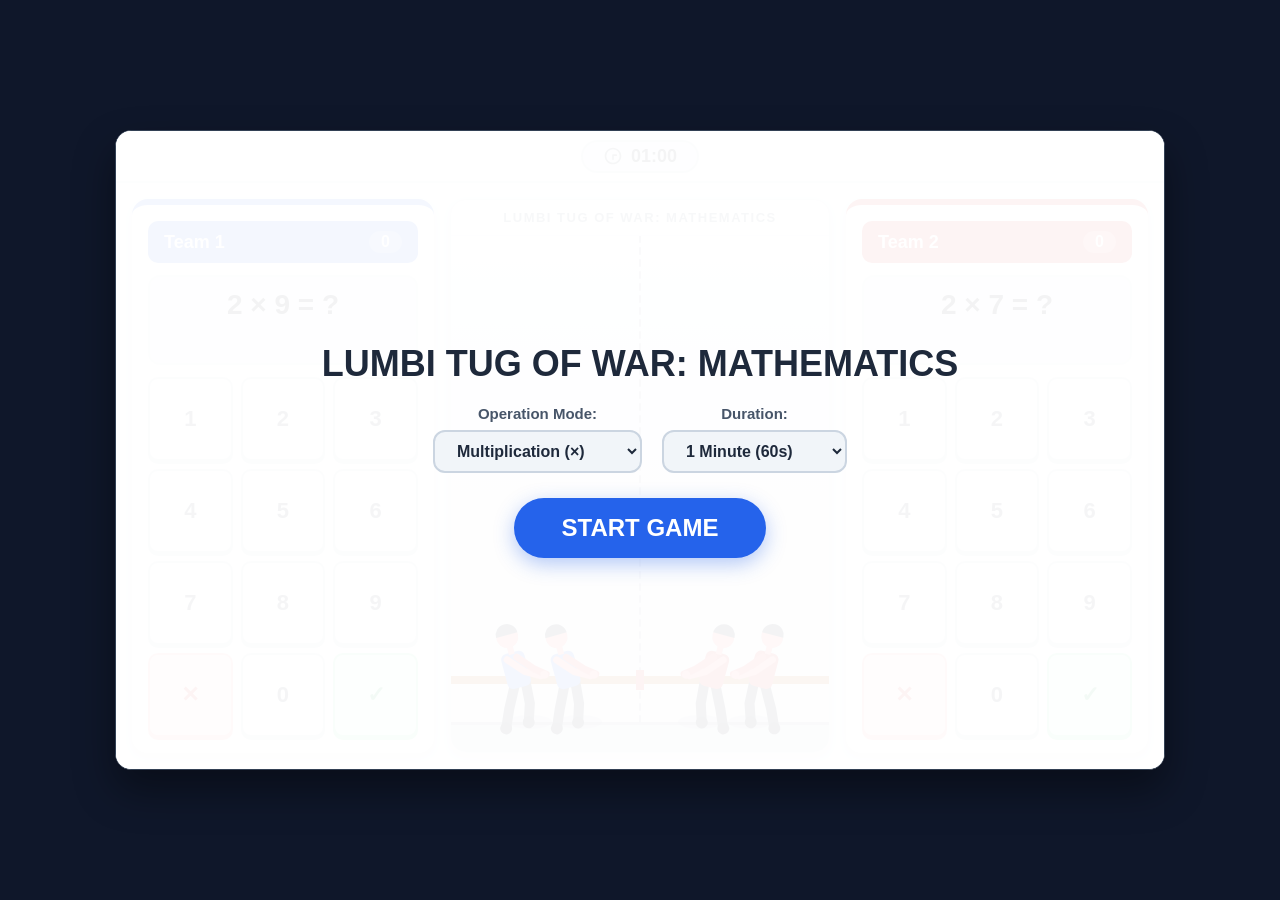
<file: index.html>
<!DOCTYPE html>
<html lang="en">
<head>
    <meta charset="UTF-8">
    <meta name="viewport" content="width=device-width, initial-scale=1.0">
    <title>Lumbi Tug of War: Mathematics</title>
    <style>
        * {
            box-sizing: border-box;
            margin: 0;
            padding: 0;
            font-family: -apple-system, BlinkMacSystemFont, "Segoe UI", Roboto, Helvetica, Arial, sans-serif;
            user-select: none;
            -webkit-user-select: none;
            touch-action: manipulation;
        }

        body {
            background-color: #0f172a;
            display: flex;
            justify-content: center;
            align-items: center;
            min-height: 100vh;
            padding: 10px;
        }

        /* Outer Frame / Window Container */
        .window-frame {
            width: 1050px;
            max-width: 100%;
            height: 640px;
            background-color: #ffffff;
            border-radius: 16px;
            box-shadow: 0 20px 40px rgba(0,0,0,0.4);
            display: flex;
            flex-direction: column;
            overflow: hidden;
            border: 1px solid #334155;
            position: relative;
        }

        /* Top Bar with Timer */
        .top-bar {
            height: 52px;
            background-color: #ffffff;
            border-bottom: 2px solid #e2e8f0;
            display: flex;
            justify-content: center;
            align-items: center;
            position: relative;
            z-index: 5;
        }

        .timer-badge {
            background-color: #f1f5f9;
            border: 2px solid #cbd5e1;
            border-radius: 20px;
            padding: 4px 20px;
            display: flex;
            align-items: center;
            gap: 8px;
            font-weight: 800;
            color: #1e293b;
            font-size: 18px;
        }

        .timer-badge svg {
            width: 20px;
            height: 20px;
            fill: #475569;
        }

        /* Three Main Column Cards Layout */
        .main-layout {
            flex: 1;
            display: flex;
            padding: 16px;
            gap: 16px;
            background-color: #f8fafc;
        }

        /* Player Cards (Left & Right) */
        .team-card {
            flex: 1;
            background: #ffffff;
            border-radius: 16px;
            box-shadow: 0 4px 12px rgba(0,0,0,0.06);
            display: flex;
            flex-direction: column;
            padding: 16px;
            position: relative;
            border-top: 6px solid transparent;
        }

        .team-card.blue {
            border-top-color: #2563eb;
        }

        .team-card.red {
            border-top-color: #dc2626;
        }

        /* Player Card Header */
        .card-header {
            display: flex;
            justify-content: space-between;
            align-items: center;
            background-color: #2563eb;
            color: white;
            padding: 10px 16px;
            border-radius: 10px;
            font-weight: bold;
            font-size: 18px;
            margin-bottom: 12px;
        }

        .team-card.red .card-header {
            background-color: #dc2626;
        }

        .team-card .score-badge {
            background: rgba(255, 255, 255, 0.25);
            padding: 2px 12px;
            border-radius: 12px;
            font-size: 16px;
        }

        /* Question Box */
        .question-box {
            background: #f1f5f9;
            border: 2px solid #e2e8f0;
            border-radius: 12px;
            padding: 12px;
            text-align: center;
            font-size: 28px;
            font-weight: 800;
            color: #0f172a;
            margin-bottom: 12px;
        }

        /* Keypad Grid */
        .keypad-grid {
            display: grid;
            grid-template-columns: repeat(3, 1fr);
            gap: 8px;
            flex: 1;
        }

        .key-btn {
            background: #ffffff;
            border: 2px solid #cbd5e1;
            border-radius: 10px;
            font-size: 22px;
            font-weight: 700;
            color: #334155;
            cursor: pointer;
            display: flex;
            justify-content: center;
            align-items: center;
            transition: all 0.05s ease;
            box-shadow: 0 3px 0 #cbd5e1;
            touch-action: manipulation;
        }

        .key-btn:active {
            transform: translateY(3px);
            box-shadow: none;
            background-color: #f1f5f9;
        }

        .key-btn.action-clear {
            background-color: #fee2e2;
            color: #dc2626;
            border-color: #fca5a5;
            box-shadow: 0 3px 0 #fca5a5;
        }

        .key-btn.action-submit {
            background-color: #dcfce7;
            color: #16a34a;
            border-color: #86efac;
            box-shadow: 0 3px 0 #86efac;
        }

        /* Center Canvas Arena */
        .center-card {
            flex: 1.4;
            background: #ffffff;
            border-radius: 16px;
            box-shadow: 0 4px 12px rgba(0,0,0,0.06);
            display: flex;
            flex-direction: column;
            position: relative;
            overflow: hidden;
            border: 1px solid #e2e8f0;
        }

        .center-header {
            text-align: center;
            padding: 10px;
            font-size: 13px;
            font-weight: 800;
            color: #64748b;
            letter-spacing: 1.5px;
            border-bottom: 1px solid #f1f5f9;
        }

        /* Canvas Arena Container */
        .arena-container {
            flex: 1;
            position: relative;
            width: 100%;
            height: 100%;
            background: linear-gradient(to bottom, #f8fafc 0%, #e2e8f0 100%);
        }

        #gameCanvas {
            width: 100%;
            height: 100%;
            display: block;
        }

        /* Custom Settings Panel */
        .settings-panel {
            display: flex;
            gap: 20px;
            margin-bottom: 25px;
        }

        .setting-group {
            display: flex;
            flex-direction: column;
            align-items: center;
            gap: 8px;
        }

        .setting-group label {
            font-size: 15px;
            font-weight: 700;
            color: #475569;
        }

        .setting-group select {
            padding: 10px 18px;
            font-size: 16px;
            font-weight: bold;
            color: #1e293b;
            background-color: #f1f5f9;
            border: 2px solid #cbd5e1;
            border-radius: 12px;
            outline: none;
            cursor: pointer;
            transition: all 0.2s;
        }

        .setting-group select:hover {
            border-color: #2563eb;
        }

        /* Fullscreen Overlay Screens */
        .overlay-screen {
            position: absolute;
            inset: 0;
            background: rgba(255, 255, 255, 0.95);
            display: flex;
            flex-direction: column;
            justify-content: center;
            align-items: center;
            z-index: 100;
        }

        .countdown-text {
            font-size: 120px;
            font-weight: 900;
            color: #1e293b;
            animation: popIn 0.5s ease;
        }

        @keyframes popIn {
            0% { transform: scale(0.5); opacity: 0; }
            100% { transform: scale(1); opacity: 1; }
        }

        .start-btn {
            background: #2563eb;
            color: white;
            border: none;
            padding: 16px 48px;
            font-size: 24px;
            font-weight: bold;
            border-radius: 50px;
            cursor: pointer;
            box-shadow: 0 6px 20px rgba(37, 99, 235, 0.35);
            transition: all 0.2s;
        }

        .start-btn:hover {
            transform: scale(1.05);
            background: #1d4ed8;
        }

        .hidden { display: none !important; }
    </style>
</head>
<body>

    <div class="window-frame">
        <!-- Top Bar with Timer -->
        <div class="top-bar">
            <div class="timer-badge">
                <svg viewBox="0 0 24 24"><path d="M12 20a8 8 0 1 0 0-16 8 8 0 0 0 0 16zm0 2C6.477 22 2 17.523 2 12S6.477 2 12 2s10 4.477 10 10-4.477 10-10 10zm1-10h3a1 1 0 1 0 0-2h-4a1 1 0 0 0-1 1v5a1 1 0 1 0 2 0v-4z"/></svg>
                <span id="timer-display">01:00</span>
            </div>
        </div>

        <!-- Main Split Screen -->
        <div class="main-layout">
            
            <!-- Team 1 (Blue) -->
            <div class="team-card blue" id="card-p1">
                <div class="card-header">
                    <span>Team 1</span>
                    <span class="score-badge" id="p1-score">0</span>
                </div>
                <div class="question-box">
                    <span id="p1-math-expr">2 × 9 = ?</span>
                    <div style="font-size: 22px; color: #2563eb; margin-top: 4px;" id="p1-input-val">&nbsp;</div>
                </div>
                <div class="keypad-grid" id="p1-keypad">
                    <button class="key-btn" data-player="1" data-key="1">1</button>
                    <button class="key-btn" data-player="1" data-key="2">2</button>
                    <button class="key-btn" data-player="1" data-key="3">3</button>
                    <button class="key-btn" data-player="1" data-key="4">4</button>
                    <button class="key-btn" data-player="1" data-key="5">5</button>
                    <button class="key-btn" data-player="1" data-key="6">6</button>
                    <button class="key-btn" data-player="1" data-key="7">7</button>
                    <button class="key-btn" data-player="1" data-key="8">8</button>
                    <button class="key-btn" data-player="1" data-key="9">9</button>
                    <button class="key-btn action-clear" data-player="1" data-key="C">✕</button>
                    <button class="key-btn" data-player="1" data-key="0">0</button>
                    <button class="key-btn action-submit" data-player="1" data-key="OK">✓</button>
                </div>
            </div>

            <!-- Center Arena (HTML5 Canvas Rendered Characters) -->
            <div class="center-card">
                <div class="center-header">LUMBI TUG OF WAR: MATHEMATICS</div>
                <div class="arena-container">
                    <canvas id="gameCanvas"></canvas>
                </div>
            </div>

            <!-- Team 2 (Red) -->
            <div class="team-card red" id="card-p2">
                <div class="card-header">
                    <span>Team 2</span>
                    <span class="score-badge" id="p2-score">0</span>
                </div>
                <div class="question-box">
                    <span id="p2-math-expr">2 × 7 = ?</span>
                    <div style="font-size: 22px; color: #dc2626; margin-top: 4px;" id="p2-input-val">&nbsp;</div>
                </div>
                <div class="keypad-grid" id="p2-keypad">
                    <button class="key-btn" data-player="2" data-key="1">1</button>
                    <button class="key-btn" data-player="2" data-key="2">2</button>
                    <button class="key-btn" data-player="2" data-key="3">3</button>
                    <button class="key-btn" data-player="2" data-key="4">4</button>
                    <button class="key-btn" data-player="2" data-key="5">5</button>
                    <button class="key-btn" data-player="2" data-key="6">6</button>
                    <button class="key-btn" data-player="2" data-key="7">7</button>
                    <button class="key-btn" data-player="2" data-key="8">8</button>
                    <button class="key-btn" data-player="2" data-key="9">9</button>
                    <button class="key-btn action-clear" data-player="2" data-key="C">✕</button>
                    <button class="key-btn" data-player="2" data-key="0">0</button>
                    <button class="key-btn action-submit" data-player="2" data-key="OK">✓</button>
                </div>
            </div>

        </div>

        <!-- Overlay for Start / Setup / Game Over -->
        <div class="overlay-screen" id="overlay">
            <h1 style="font-size: 36px; color: #1e293b; margin-bottom: 20px;" id="overlay-title">LUMBI TUG OF WAR: MATHEMATICS</h1>
            
            <div class="settings-panel" id="settings-panel">
                <!-- Operator Selection -->
                <div class="setting-group">
                    <label for="custom-operator-select">Operation Mode:</label>
                    <select id="custom-operator-select">
                        <option value="multiplication" selected>Multiplication (×)</option>
                        <option value="addition">Addition (+)</option>
                        <option value="subtraction">Subtraction (−)</option>
                        <option value="division">Division (÷)</option>
                        <option value="mixed">Mixed All (+, −, ×, ÷)</option>
                    </select>
                </div>

                <!-- Game Duration Selection -->
                <div class="setting-group">
                    <label for="custom-time-select">Duration:</label>
                    <select id="custom-time-select" onchange="updateTimerPreview()">
                        <option value="30">30 Seconds</option>
                        <option value="60" selected>1 Minute (60s)</option>
                        <option value="120">2 Minutes (120s)</option>
                        <option value="180">3 Minutes (180s)</option>
                        <option value="300">5 Minutes (300s)</option>
                    </select>
                </div>
            </div>

            <button class="start-btn" id="start-btn" onclick="startSequence()">START GAME</button>
        </div>
    </div>

    <script>
        // Game Engine Variables
        let p1Score = 0;
        let p2Score = 0;
        let p1Input = "";
        let p2Input = "";
        let p1Answer = 0;
        let p2Answer = 0;
        
        let ropeOffset = 0; // Negative = Left (Blue), Positive = Right (Red)
        let targetRopeOffset = 0;
        const STEP_DISTANCE = 25; // Shift pixels per correct math answer
        const WIN_THRESHOLD = 140; // Max distance for KO

        let selectedDuration = 60;
        let selectedOperator = "multiplication";
        let gameTimer = 60;
        let timerInterval = null;
        let isPlaying = false;

        // DOM Elements
        const p1ScoreEl = document.getElementById('p1-score');
        const p2ScoreEl = document.getElementById('p2-score');
        const p1ExprEl = document.getElementById('p1-math-expr');
        const p2ExprEl = document.getElementById('p2-math-expr');
        const p1InputEl = document.getElementById('p1-input-val');
        const p2InputEl = document.getElementById('p2-input-val');
        const timerEl = document.getElementById('timer-display');
        const overlay = document.getElementById('overlay');
        const overlayTitle = document.getElementById('overlay-title');
        const startBtn = document.getElementById('start-btn');
        const settingsPanel = document.getElementById('settings-panel');
        const customTimeSelect = document.getElementById('custom-time-select');
        const customOperatorSelect = document.getElementById('custom-operator-select');

        // Canvas Rig & Rendering Engine Setup
        const canvas = document.getElementById('gameCanvas');
        const ctx = canvas.getContext('2d');

        function resizeCanvas() {
            canvas.width = canvas.parentElement.clientWidth;
            canvas.height = canvas.parentElement.clientHeight;
        }
        window.addEventListener('resize', resizeCanvas);
        resizeCanvas();

        function updateTimerPreview() {
            selectedDuration = parseInt(customTimeSelect.value);
            const mins = String(Math.floor(selectedDuration / 60)).padStart(2, '0');
            const secs = String(selectedDuration % 60).padStart(2, '0');
            timerEl.textContent = `${mins}:${secs}`;
        }

        // Advanced Universal Math Generator supporting +, -, ×, ÷ & Mixed
        function generateMathQuestion() {
            let mode = selectedOperator;
            if (mode === 'mixed') {
                const modes = ['addition', 'subtraction', 'multiplication', 'division'];
                mode = modes[Math.floor(Math.random() * modes.length)];
            }

            let num1, num2, text, ans;

            switch (mode) {
                case 'addition':
                    num1 = Math.floor(Math.random() * 40) + 5;
                    num2 = Math.floor(Math.random() * 40) + 5;
                    text = `${num1} + ${num2} = ?`;
                    ans = num1 + num2;
                    break;

                case 'subtraction':
                    num1 = Math.floor(Math.random() * 50) + 10;
                    num2 = Math.floor(Math.random() * num1) + 1; // Ensures positive answers
                    text = `${num1} − ${num2} = ?`;
                    ans = num1 - num2;
                    break;

                case 'division':
                    num2 = Math.floor(Math.random() * 10) + 1; // Divisor (1 to 10)
                    ans = Math.floor(Math.random() * 10) + 1;  // Integer Quotient
                    num1 = num2 * ans;                          // Dividend
                    text = `${num1} ÷ ${num2} = ?`;
                    break;

                case 'multiplication':
                default:
                    num1 = Math.floor(Math.random() * 10) + 1;
                    num2 = Math.floor(Math.random() * 10) + 1;
                    text = `${num1} × ${num2} = ?`;
                    ans = num1 * num2;
                    break;
            }

            return { text, ans };
        }

        function loadNextQuestion(player) {
            const q = generateMathQuestion();
            if (player === 1) {
                p1Answer = q.ans;
                p1ExprEl.textContent = q.text;
                p1Input = "";
                p1InputEl.innerHTML = "&nbsp;";
            } else {
                p2Answer = q.ans;
                p2ExprEl.textContent = q.text;
                p2Input = "";
                p2InputEl.innerHTML = "&nbsp;";
            }
        }

        // Keypad Input Logic
        function pressKey(player, key) {
            if (!isPlaying) return;

            if (player === 1) {
                if (key === 'C') {
                    p1Input = "";
                } else if (key === 'OK') {
                    submitAnswer(1);
                    return;
                } else if (p1Input.length < 3) {
                    p1Input += key;
                }
                p1InputEl.textContent = p1Input || "\u00A0";
            } else {
                if (key === 'C') {
                    p2Input = "";
                } else if (key === 'OK') {
                    submitAnswer(2);
                    return;
                } else if (p2Input.length < 3) {
                    p2Input += key;
                }
                p2InputEl.textContent = p2Input || "\u00A0";
            }
        }

        // Attach Simultaneous Touch & Click Handlers to Keypads
        document.querySelectorAll('.key-btn').forEach(btn => {
            const handlePress = (e) => {
                e.preventDefault();
                const player = parseInt(btn.getAttribute('data-player'));
                const key = btn.getAttribute('data-key');
                pressKey(player, key);
            };

            btn.addEventListener('touchstart', handlePress, { passive: false });
            btn.addEventListener('click', (e) => {
                // Ignore mouse clicks synthesized from touch events
                if (e.detail !== 0) {
                    const player = parseInt(btn.getAttribute('data-player'));
                    const key = btn.getAttribute('data-key');
                    pressKey(player, key);
                }
            });
        });

        // Evaluate Math Answers
        function submitAnswer(player) {
            if (player === 1) {
                if (parseInt(p1Input) === p1Answer) {
                    p1Score++;
                    p1ScoreEl.textContent = p1Score;
                    pullRope(-STEP_DISTANCE);
                }
                loadNextQuestion(1);
            } else {
                if (parseInt(p2Input) === p2Answer) {
                    p2Score++;
                    p2ScoreEl.textContent = p2Score;
                    pullRope(STEP_DISTANCE);
                }
                loadNextQuestion(2);
            }
        }

        // Update Rope Target Offset
        function pullRope(delta) {
            targetRopeOffset += delta;
            
            if (targetRopeOffset <= -WIN_THRESHOLD) {
                endGame("TEAM 1 (BLUE) WINS!");
            } else if (targetRopeOffset >= WIN_THRESHOLD) {
                endGame("TEAM 2 (RED) WINS!");
            }
        }

        // --- REALISTIC CHARACTER DRAWING ENGINE ---
        let animFrame = 0;

        function drawHumanoid(ctx, x, y, isRedTeam, pullPhase) {
            ctx.save();
            ctx.translate(x, y);

            const direction = isRedTeam ? -1 : 1;
            ctx.scale(direction, 1);

            const leanAngle = -0.22 + Math.sin(pullPhase) * 0.05;
            const legPhase = Math.sin(pullPhase) * 4;

            const shirtColor = isRedTeam ? "#dc2626" : "#2563eb";
            const skinColor = "#f87171";
            const skinDark = "#ef4444";
            const pantsColor = "#1e293b";
            const shoeColor = "#0f172a";

            // Shadow
            ctx.fillStyle = "rgba(15, 23, 42, 0.15)";
            ctx.beginPath();
            ctx.ellipse(0, 0, 22, 7, 0, 0, Math.PI * 2);
            ctx.fill();

            ctx.rotate(leanAngle);

            // Back Leg
            ctx.strokeStyle = pantsColor;
            ctx.lineWidth = 10;
            ctx.lineCap = "round";
            ctx.beginPath();
            ctx.moveTo(-6, -38);
            ctx.lineTo(-20 - legPhase, -18);
            ctx.lineTo(-28 - legPhase, 0);
            ctx.stroke();

            // Back Shoe
            ctx.fillStyle = shoeColor;
            ctx.beginPath();
            ctx.arc(-28 - legPhase, 0, 6, 0, Math.PI * 2);
            ctx.fill();

            // Front Leg
            ctx.beginPath();
            ctx.moveTo(6, -38);
            ctx.lineTo(8 + legPhase, -18);
            ctx.lineTo(2 + legPhase, 0);
            ctx.stroke();

            // Front Shoe
            ctx.fillStyle = shoeColor;
            ctx.beginPath();
            ctx.arc(2 + legPhase, 0, 6, 0, Math.PI * 2);
            ctx.fill();

            // Torso
            ctx.fillStyle = shirtColor;
            ctx.beginPath();
            ctx.roundRect(-12, -72, 24, 36, 6);
            ctx.fill();

            // Head & Neck
            ctx.fillStyle = skinColor;
            ctx.fillRect(-3, -78, 6, 8);
            ctx.beginPath();
            ctx.arc(0, -88, 11, 0, Math.PI * 2);
            ctx.fill();

            // Hair
            ctx.fillStyle = "#0f172a";
            ctx.beginPath();
            ctx.arc(0, -90, 11, Math.PI, Math.PI * 2);
            ctx.fill();

            // Arms
            ctx.strokeStyle = skinColor;
            ctx.lineWidth = 7;
            
            // Back Arm
            ctx.beginPath();
            ctx.moveTo(-6, -66);
            ctx.lineTo(8, -50);
            ctx.lineTo(22, -42);
            ctx.stroke();

            // Front Arm
            ctx.strokeStyle = skinDark;
            ctx.beginPath();
            ctx.moveTo(4, -66);
            ctx.lineTo(18, -50);
            ctx.lineTo(28, -42);
            ctx.stroke();

            // Hands (Grip)
            ctx.fillStyle = skinColor;
            ctx.beginPath();
            ctx.arc(26, -42, 4, 0, Math.PI * 2);
            ctx.fill();

            ctx.restore();
        }

        function renderArena() {
            ctx.clearRect(0, 0, canvas.width, canvas.height);

            ropeOffset += (targetRopeOffset - ropeOffset) * 0.1;
            animFrame += 0.08;

            const w = canvas.width;
            const h = canvas.height;
            const groundY = h - 30;
            const ropeY = groundY - 42;
            const centerX = w / 2 + ropeOffset;

            // Ground & Field Lines
            ctx.fillStyle = "#cbd5e1";
            ctx.fillRect(0, groundY, w, 30);
            ctx.fillStyle = "#94a3b8";
            ctx.fillRect(0, groundY, w, 3);

            // Center Boundary Dotted Marker
            ctx.strokeStyle = "#94a3b8";
            ctx.lineWidth = 2;
            ctx.setLineDash([6, 6]);
            ctx.beginPath();
            ctx.moveTo(w / 2, 0);
            ctx.lineTo(w / 2, groundY);
            ctx.stroke();
            ctx.setLineDash([]);

            // Draw Rope
            ctx.strokeStyle = "#b45309";
            ctx.lineWidth = 8;
            ctx.lineCap = "round";
            ctx.beginPath();
            ctx.moveTo(0, ropeY);
            ctx.lineTo(w, ropeY);
            ctx.stroke();

            // Center Red Ribbon Marker
            ctx.fillStyle = "#dc2626";
            ctx.fillRect(centerX - 4, ropeY - 10, 8, 20);

            // Draw Blue Team
            drawHumanoid(ctx, centerX - 60, groundY, false, animFrame);
            drawHumanoid(ctx, centerX - 110, groundY, false, animFrame + 0.5);

            // Draw Red Team
            drawHumanoid(ctx, centerX + 60, groundY, true, animFrame + 0.2);
            drawHumanoid(ctx, centerX + 110, groundY, true, animFrame + 0.7);

            requestAnimationFrame(renderArena);
        }

        // Start Canvas Loop
        renderArena();

        // Countdown & Handlers
        function startSequence() {
            startBtn.classList.add('hidden');
            settingsPanel.classList.add('hidden');
            
            let count = 3;
            overlayTitle.className = "countdown-text";
            overlayTitle.textContent = count;

            const countInterval = setInterval(() => {
                count--;
                if (count > 0) {
                    overlayTitle.textContent = count;
                } else if (count === 0) {
                    overlayTitle.textContent = "GO!";
                } else {
                    clearInterval(countInterval);
                    overlay.classList.add('hidden');
                    runGame();
                }
            }, 800);
        }

        function runGame() {
            isPlaying = true;
            ropeOffset = 0;
            targetRopeOffset = 0;
            p1Score = 0;
            p2Score = 0;
            
            selectedDuration = parseInt(customTimeSelect.value);
            selectedOperator = customOperatorSelect.value;
            gameTimer = selectedDuration;

            p1ScoreEl.textContent = "0";
            p2ScoreEl.textContent = "0";

            loadNextQuestion(1);
            loadNextQuestion(2);

            timerInterval = setInterval(() => {
                gameTimer--;
                const mins = String(Math.floor(gameTimer / 60)).padStart(2, '0');
                const secs = String(gameTimer % 60).padStart(2, '0');
                timerEl.textContent = `${mins}:${secs}`;

                if (gameTimer <= 0) {
                    clearInterval(timerInterval);
                    if (targetRopeOffset < 0) endGame("TEAM 1 WINS!");
                    else if (targetRopeOffset > 0) endGame("TEAM 2 WINS!");
                    else endGame("IT'S A DRAW!");
                }
            }, 1000);
        }

        function endGame(msg) {
            isPlaying = false;
            clearInterval(timerInterval);
            overlayTitle.className = "";
            overlayTitle.style.fontSize = "36px";
            overlayTitle.textContent = msg;
            
            settingsPanel.classList.remove('hidden');
            startBtn.textContent = "PLAY AGAIN";
            startBtn.classList.remove('hidden');
            overlay.classList.remove('hidden');
        }

        // Initial setup
        updateTimerPreview();
    </script>
</body>
</html>
</file>
